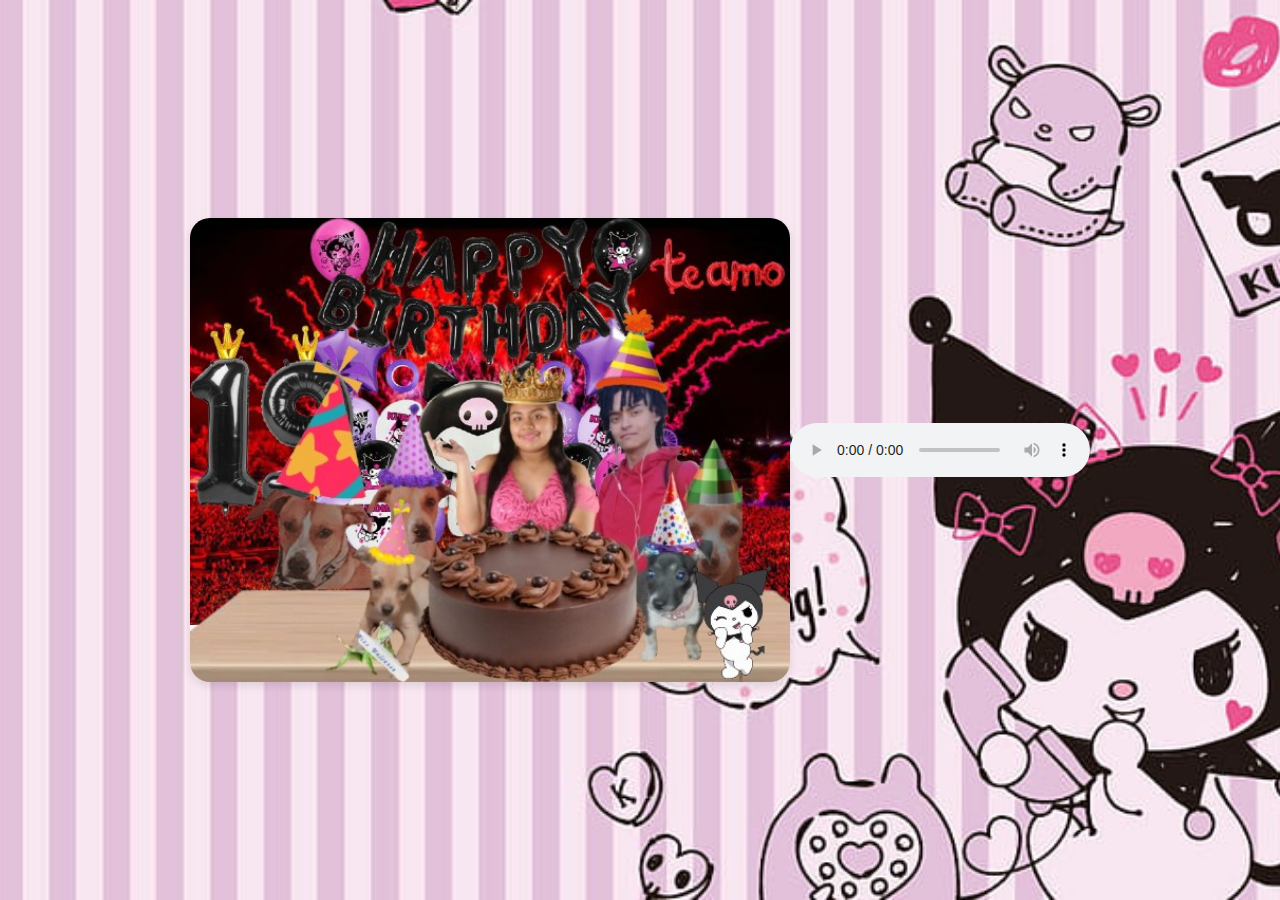
<file: invitados.html>
<!DOCTYPE html>
<html lang="es">
<head>
    <meta charset="UTF-8">
    <meta name="viewport" content="width=device-width, initial-scale=1.0">
    <title>Imagen con Esquinas Redondeadas y Globos</title>
    <link rel="stylesheet" href="invitados.css">
</head>
<body>
    <div class="container">
        <img src="imag/invitados.jpg" alt="invitados" class="rounded-image">
       <audio controls>        
    </div>
    <div class="balloons"></div>
    <script src="invitados.js"></script>
</body>
</html>
</file>
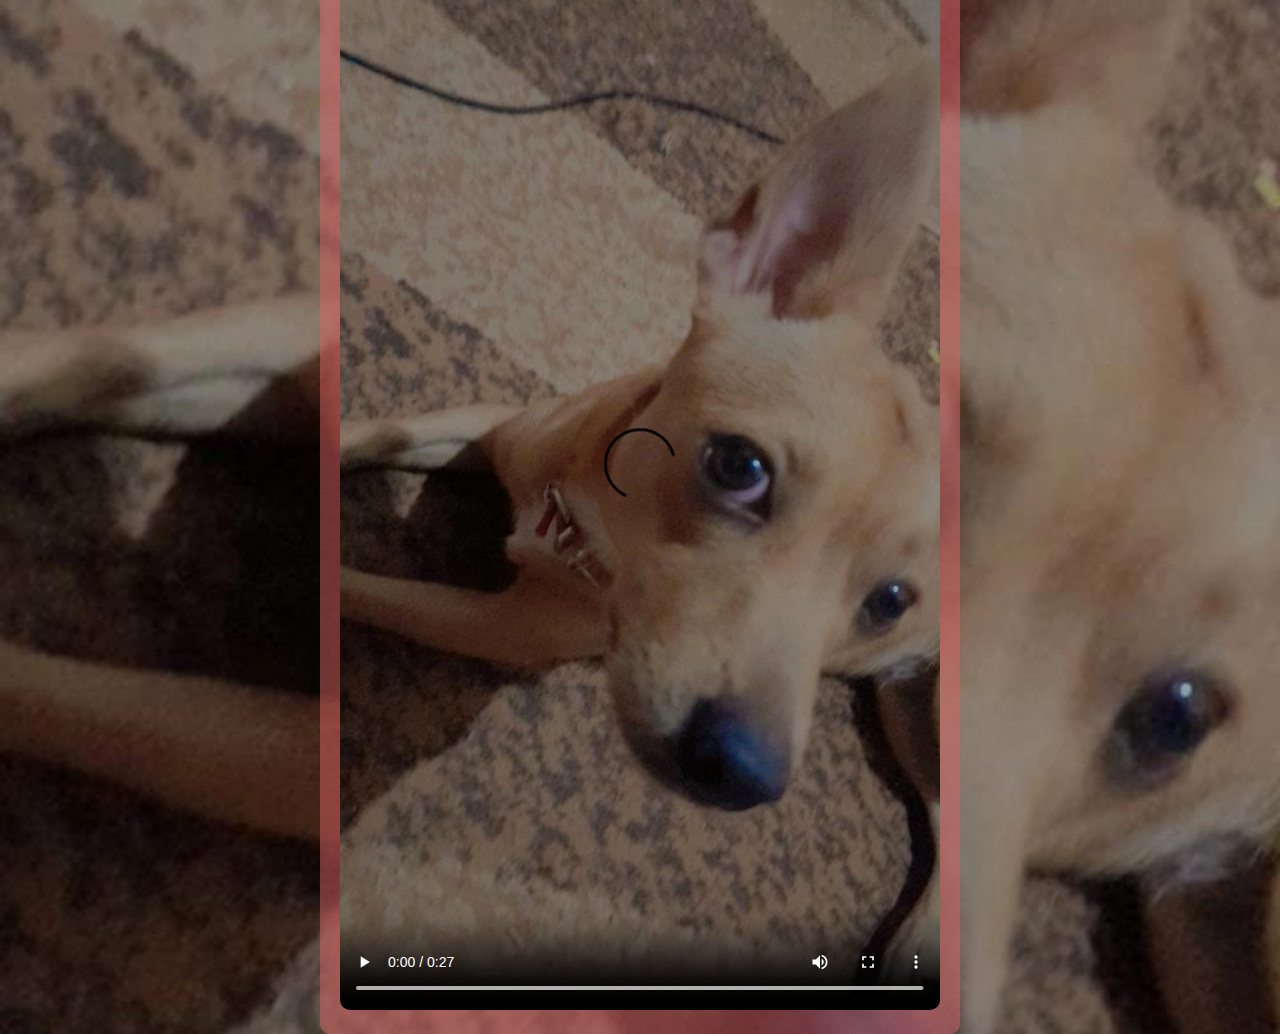
<file: quieres.html>
<!DOCTYPE html>
<html lang="es">
<head>
    <meta charset="UTF-8">
    <meta name="viewport" content="width=device-width, initial-scale=1.0">
    <title>Pasarlo guay</title>
    <link rel="stylesheet" href="quieres.css">
</head>
<body>
    <div class="container">
        <header class="header">
            <h1 class="title">Quieres pasarla guay?</h1>
            <p class="subtitle"></p>
        </header>
        <main>
            <video controls class="video" poster="imag/kiros.jpg">
                <source src="music/Voy a salir con una prima.mp4" type="video/mp4">
                Tu navegador no soporta la etiqueta de video.
            </video>
        </main>
    </div>
</body>
</html>
</file>
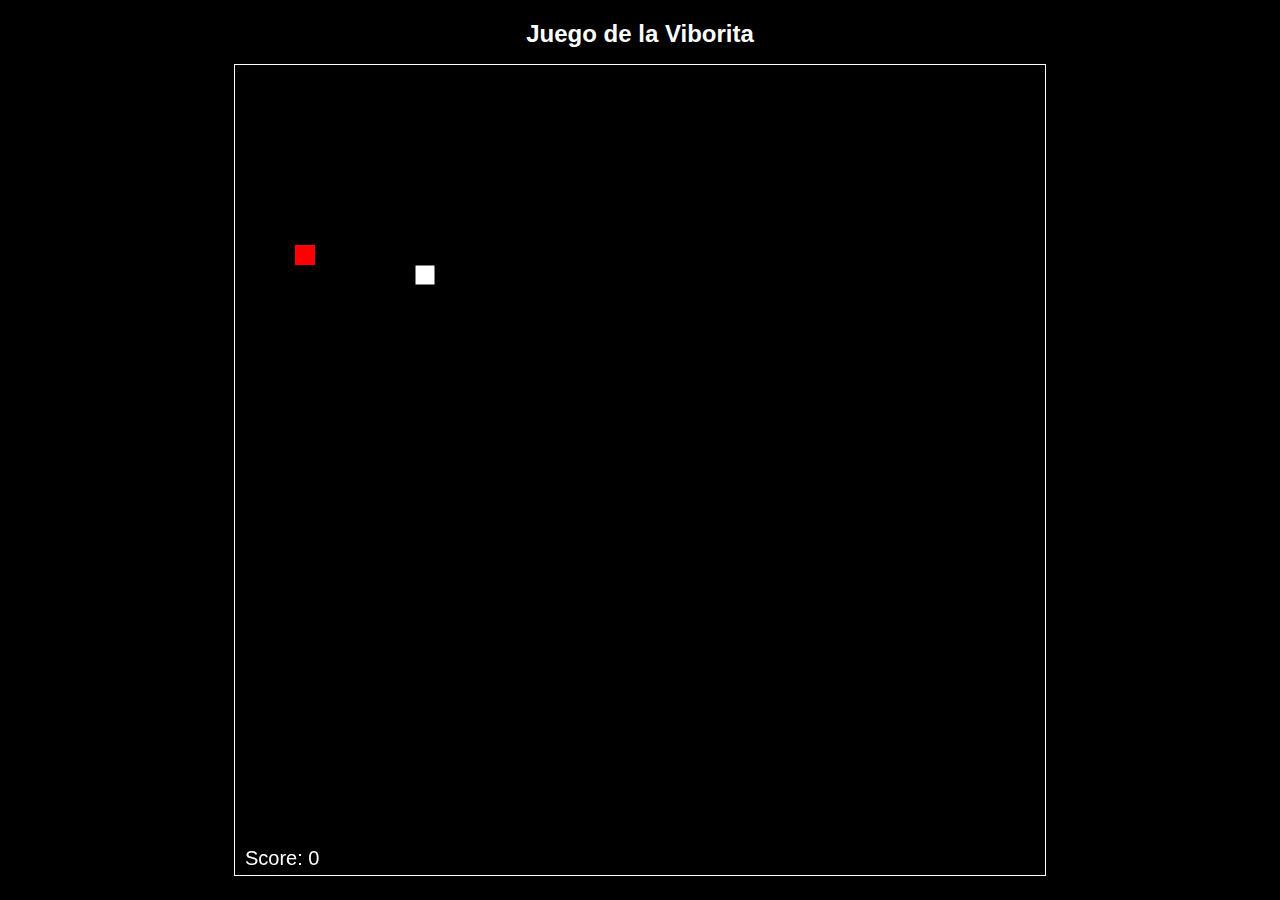
<file: viborita.html>
<!DOCTYPE html>
<html lang="es">
<head>
    <meta charset="UTF-8">
    <meta name="viewport" content="width=device-width, initial-scale=1.0">
    <title>Juego de la Viborita</title>
    <link rel="stylesheet" href="vibora.css">
</head>
<body>
    <h1>Juego de la Viborita</h1>
    <canvas id="gameCanvas"></canvas>
    <script src="vibora.js"></script>
</body>
</html>
</file>
<file: invitados.css>
/* Estilos generales del cuerpo */
body {
    margin: 0;
    padding: 0;
    font-family: Arial, sans-serif;
    background: url('imag/fondo.jpg') no-repeat center center fixed;
    background-size: cover;
    display: flex;
    justify-content: center;
    align-items: center;
    height: 100vh;
    overflow: hidden; /* Asegura que los globos no creen barras de desplazamiento */
}

/* Contenedor para centrar la imagen */
.container {
    display: flex;
    justify-content: center;
    align-items: center;
    width: 100%;
    height: 100%;
}

/* Estilo de la imagen con esquinas redondeadas */
.rounded-image {
    width: 80%;
    max-width: 600px; /* Ajusta este valor según tus necesidades */
    height: auto;
    border-radius: 20px; /* Bordes redondeados */
    box-shadow: 0 4px 8px rgba(0, 0, 0, 0.1);
}

/* Estilo para los globos */
.balloons {
    position: absolute;
    top: 0;
    left: 0;
    width: 100%;
    height: 100%;
    pointer-events: none;
}

@keyframes fall {
    0% {
        transform: translateY(-100%);
    }
    100% {
        transform: translateY(100vh);
    }
}

.balloon {
    position: absolute;
    top: -10%;
    width: 50px;
    height: 70px;
    background-color: var(--color);
    border-radius: 50% 50% 50% 50%;
    animation: fall linear infinite;
}
</file>
<file: quieres.css>
* {
    margin: 0;
    padding: 0;
    box-sizing: border-box;
}

body {
    font-family: Arial, sans-serif;
    background: url('imag/kiros.jpg') no-repeat center center fixed;
    background-size: cover;
    color: rgb(105, 33, 33);
    display: flex;
    justify-content: center;
    align-items: center;
    height: 100vh;
    text-align: center;
}

.container {
    background: rgba(217, 100, 100, 0.5);
    padding: 20px;
    border-radius: 10px;
}

.header .title {
    font-size: 2em;
    margin-bottom: 10px;
}

.header .subtitle {
    margin-bottom: 20px;
}

.video {
    width: 100%;
    max-width: 600px;
    border-radius: 10px;
}

@media (max-width: 768px) {
    .header .title {
        font-size: 1.5em;
    }

    .video {
        max-width: 100%;
    }
}
</file>
<file: vibora.css>
body {
    background-color: black;
    color: white;
    text-align: center;
    font-family: Arial, sans-serif;
    margin: 0;
    padding: 0;
}

canvas {
    border: 1px solid white;
    background-color: black;
    display: block;
    margin: auto;
}

h1 {
    margin-top: 20px;
    font-size: 24px;
}
</file>
